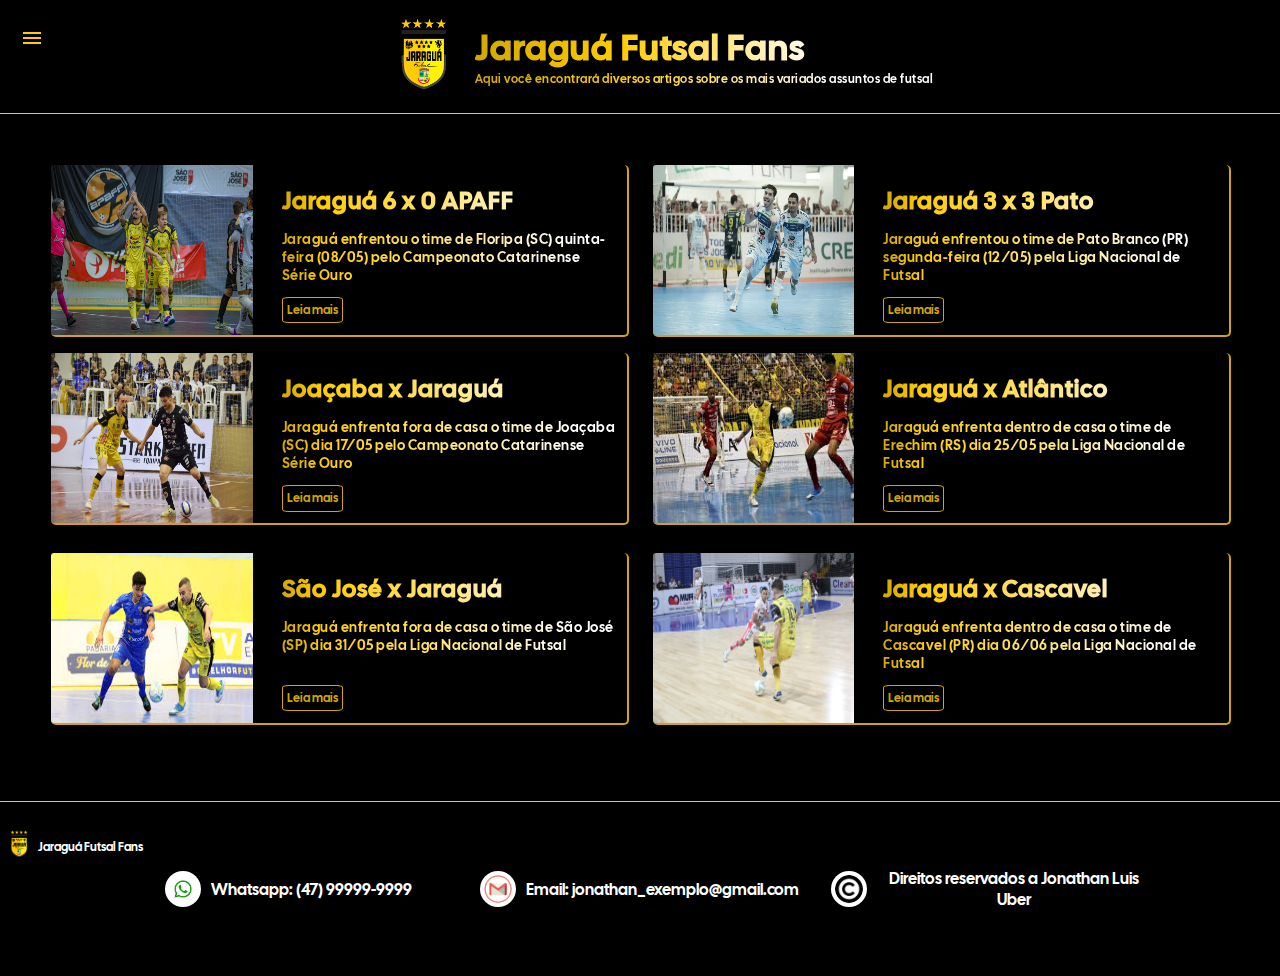
<file: index.html>
<!DOCTYPE html>
<html lang="en">
<head>
    <meta charset="UTF-8">
    <meta name="viewport" content="width=device-width, initial-scale=1.0">
    <title>Blog Jonathan</title>
    <link rel="stylesheet" href="style.css">
    <style>
    @import url('https://fonts.googleapis.com/css2?family=Cal+Sans&display=swap');
    </style>


</head>
    <body>
        <div class="hamburguer">
            <img src="./Imagens/hmaburguer.png" alt="">
        </div>
        <div class="Pagina">
            <main>
                <header class="Cabecalho">
                    <img class="logoJaragua" src=".//Imagens/logoJaragua.png" alt="logo jaragua">
                    <div class="textoCabecalho">
                        <h1 class="tituloBlog">Jaraguá Futsal Fans</h1>
                        <p class="descricaoBlog">Aqui você encontrará diversos artigos sobre os mais variados assuntos de futsal</p>
                    </div>
                    </header>

                <div class="artigos">
                    <div class="artigo01">
                        <img src=".//Imagens/apafxjaras.avif" alt="Imagem Jaragua vs Florianópolis" class="imgJogo">
                        <div class="textoArtigo">
                            <h2 class="tituloArtigo">Jaraguá 6 x 0 APAFF</h2>
                            <p class="resumoArtigo">Jaraguá enfrentou o time de Floripa (SC) quinta-feira (08/05) pelo Campeonato Catarinense Série Ouro</p>
                            <a class="leiaMais" href=".//Artigos/artigo01.html">Leia mais</a>
                        </div>
                    </div>

                    <div class="artigo02">
                        <img src=".//Imagens/patoxjaras.avif" alt="Imagem Jaragua vs Pato" class="imgJogo">
                        <div class="textoArtigo">
                            <h2 class="tituloArtigo">Jaraguá 3 x 3 Pato</h2>
                            <p class="resumoArtigo">Jaraguá enfrentou o time de Pato Branco (PR) segunda-feira (12/05) pela Liga Nacional de Futsal</p>
                            <a class="leiaMais" href=".//Artigos/artigo02.html">Leia mais</a>
                        </div>
                    </div>

                    <div class="artigo03">
                        <img src=".//Imagens/joacabaxjaras.jpeg" alt="Imagem Jaragua vs Florianópolis" class="imgJogo">
                        <div class="textoArtigo">
                            <h2 class="tituloArtigo">Joaçaba x Jaraguá</h2>
                            <p class="resumoArtigo">Jaraguá enfrenta fora de casa o time de Joaçaba (SC) dia 17/05 pelo Campeonato Catarinense Série Ouro</p>
                            <a class="leiaMais" href=".//Artigos/artigo03.html">Leia mais</a>
                        </div>
                    </div>

                    <div class="artigo04">
                        <img src=".//Imagens/atlanticoxjaras.jfif" alt="Imagem Jaragua vs Atlantico" class="imgJogo">
                        <div class="textoArtigo">
                            <h2 class="tituloArtigo">Jaraguá x Atlântico</h2>
                            <p class="resumoArtigo">Jaraguá enfrenta dentro de casa o time de Erechim (RS) dia 25/05 pela Liga Nacional de Futsal</p>
                            <a class="leiaMais" href=".//Artigos/artigo04.html">Leia mais</a>
                        </div>
                    </div>

                    <div class="artigo05">
                        <img src=".//Imagens/saojosexjaras.jfif" alt="Imagem Jaragua vs São josé" class="imgJogo">
                        <div class="textoArtigo">
                            <h2 class="tituloArtigo">São José x Jaraguá</h2>
                            <p class="resumoArtigo">Jaraguá enfrenta  fora de casa o time de São José (SP) dia 31/05 pela Liga Nacional de Futsal</p>
                            <a class="leiaMais" href=".//Artigos/artigo05.html">Leia mais</a>
                        </div>
                    </div>

                    <div class="artigo06">
                        <img src=".//Imagens/cascavelxjaras.jpg" alt="Imagem Jaragua vs Cascavel" class="imgJogo">
                        <div class="textoArtigo">
                            <h2 class="tituloArtigo">Jaraguá x Cascavel</h2>
                            <p class="resumoArtigo">Jaraguá enfrenta dentro de casa o time de Cascavel (PR) dia 06/06 pela Liga Nacional de Futsal</p>
                            <a class="leiaMais" href=".//Artigos/artigo06.html">Leia mais</a>
                        </div>
                    </div>
                </div>

            </main>

            <footer class="footerBlog">
                <div class="logotexto">
                    <img src=".//Imagens/logoJaragua.png" alt="logo jaragua">
                    <p>Jaraguá Futsal Fans</p>
                </div>
                <div class="textos">
                    <div class="Texto">
                        <img src=".//Imagens/whats.png" alt="Logo Whatsapp">
                        <p>Whatsapp: (47) 99999-9999</p>
                    </div>
                    <div class="Texto">
                        <img src=".//Imagens/email.webp" alt="Logo Email">
                        <p>Email: jonathan_exemplo@gmail.com</p>
                    </div>
                    <div class="Texto">
                        <img src=".//Imagens/direitos.png" alt="Logo Direitos">
                        <p>Direitos reservados a Jonathan Luis Uber</p>
                    </div>
                </div>
            </footer>
        </div>
    </body>
</html>
</file>
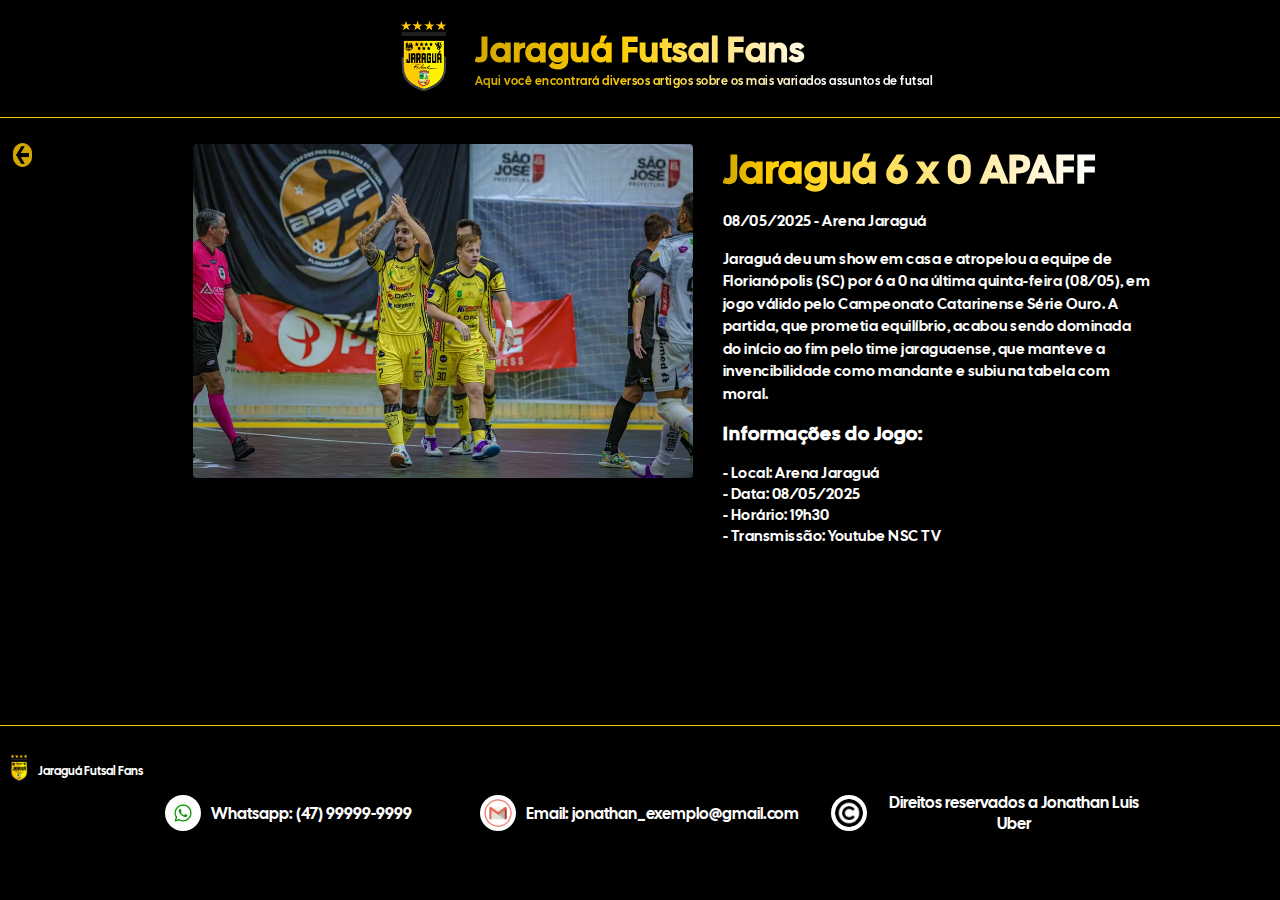
<file: Artigos/artigo01.html>
<!DOCTYPE html>
<html lang="en">
<head>
    <meta charset="UTF-8">
    <meta name="viewport" content="width=device-width, initial-scale=1.0">
    <title>Jaraguá vs APAF</title>
    <title>Jaraguá 6 x 0 APAF</title>
    <link rel="stylesheet" href="../style.css">
    <style>
        @import url('https://fonts.googleapis.com/css2?family=Cal+Sans&display=swap');
    </style>
</head>
    <body>
        <header class="Cabecalho">
                <img class="logoJaragua" src="..//Imagens/logoJaragua.png" alt="logo jaragua">
            <div class="textoCabecalho">
                <h1 class="tituloBlog">Jaraguá Futsal Fans</h1>
                <p class="descricaoBlog">Aqui você encontrará diversos artigos sobre os mais variados assuntos de futsal</p>
            </div>
        </header>

        <div class="setaDiv">
            <a href="../index.html">
                <img src="../Imagens/seta.png" alt="seta" class="seta">
            </a>
        </div>

        <div class="parteCima">
            <div class="imgArtigo">
                <img src="..//Imagens/apafxjaras.avif" alt="Imagem Jaragua vs Florianópolis" >
            </div>

            <div class="tituloPagina">
                <h1>Jaraguá 6 x 0 APAFF</h1>
                <p>08/05/2025 - Arena Jaraguá</p>
                <p>Jaraguá deu um show em casa e atropelou a equipe de Florianópolis (SC) por 6 a 0 na última quinta-feira (08/05), em jogo válido pelo Campeonato Catarinense Série Ouro. A partida, que prometia equilíbrio, acabou sendo dominada do início ao fim pelo time jaraguaense, que manteve a invencibilidade como mandante e subiu na tabela com moral.</p>
                <h2>Informações do Jogo:</h2>
                <span>- Local: Arena Jaraguá</span>
                <br>
                <span>- Data: 08/05/2025</span>
                <br>
                <span>- Horário: 19h30</span>
                <br>
                <span>- Transmissão: Youtube NSC TV</span>
            </div>
        </div>

        <footer class="footerBlog">
            <div class="logotexto">
                <img src="..//Imagens/logoJaragua.png" alt="logo jaragua">
                <p>Jaraguá Futsal Fans</p>
            </div>
            <div class="textos">
                <div class="Texto">
                    <img src="..//Imagens/whats.png" alt="Logo Whatsapp">
                    <p>Whatsapp: (47) 99999-9999</p>
                </div>
                <div class="Texto">
                    <img src="..//Imagens/email.webp" alt="Logo Email">
                    <p>Email: jonathan_exemplo@gmail.com</p>
                </div>
                <div class="Texto">
                    <img src="..//Imagens/direitos.png" alt="Logo Direitos">
                    <p>Direitos reservados a Jonathan Luis Uber</p>
                </div>
            </div>
        </footer>
    </body>
</html>
</html>
</file>
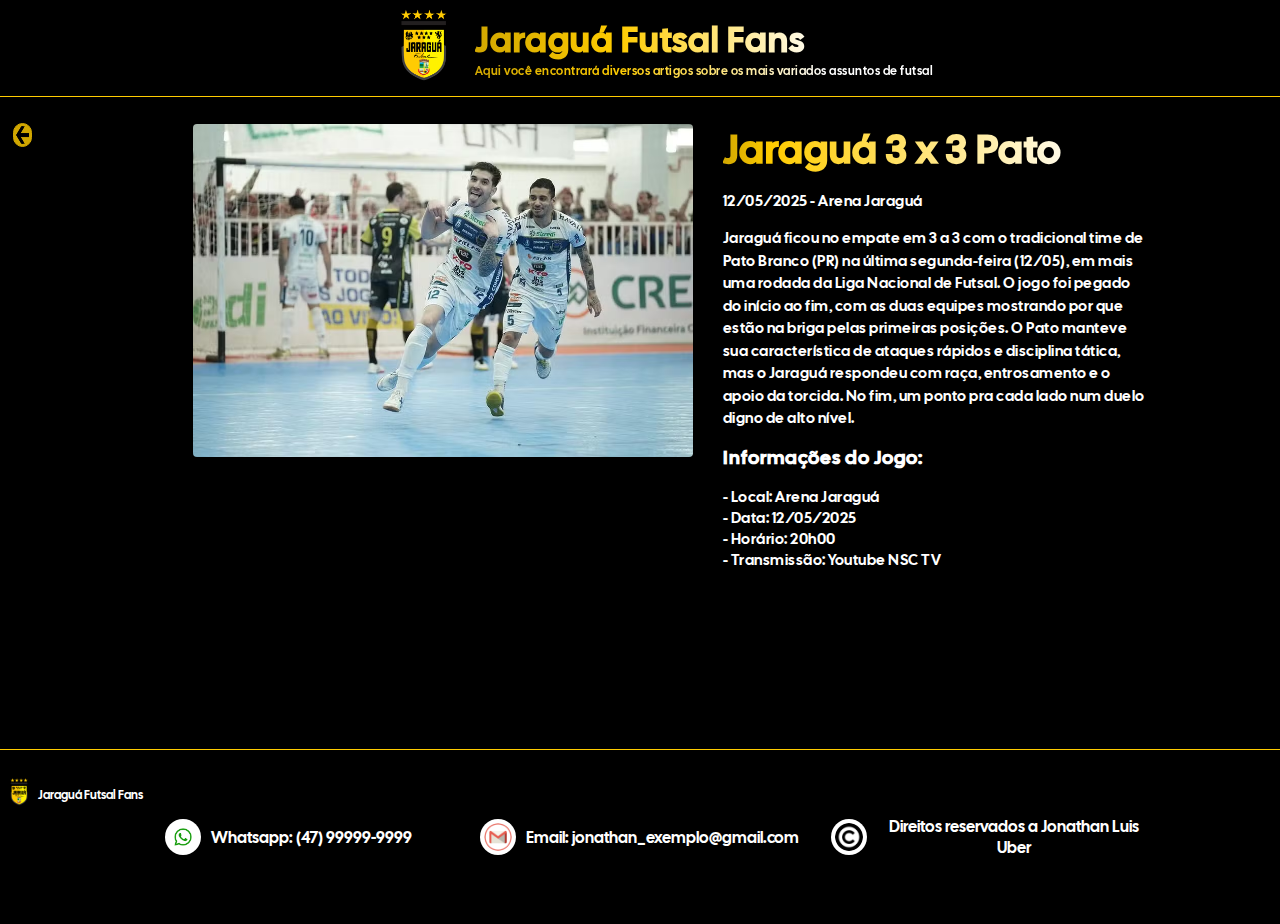
<file: Artigos/artigo02.html>
<!DOCTYPE html>
<html lang="en">
<head>
    <meta charset="UTF-8">
    <meta name="viewport" content="width=device-width, initial-scale=1.0">
    <title>Jaraguá 3 x 3 Pato</title>
    <link rel="stylesheet" href="../style.css"">
    <style>
        @import url('https://fonts.googleapis.com/css2?family=Cal+Sans&display=swap');
    </style>
</head>
    <body>
        <header class="Cabecalho">
                <img class="logoJaragua" src="..//Imagens/logoJaragua.png" alt="logo jaragua">
            <div class="textoCabecalho">
                <h1 class="tituloBlog">Jaraguá Futsal Fans</h1>
                <p class="descricaoBlog">Aqui você encontrará diversos artigos sobre os mais variados assuntos de futsal</p>
            </div>
        </header>

        <div class="setaDiv">
            <a href="../index.html">
                <img src="../Imagens/seta.png" alt="seta" class="seta">
            </a>
        </div>

        <div class="parteCima">
            <div class="imgArtigo">
                <img src="..//Imagens/patoxjaras.avif" alt="Imagem Jaragua vs Pato" >
            </div>
            
            <div class="tituloPagina">
                <h1>Jaraguá 3 x 3 Pato</h1>
                <p>12/05/2025 - Arena Jaraguá</p>
                <p>Jaraguá ficou no empate em 3 a 3 com o tradicional time de Pato Branco (PR) na última segunda-feira (12/05), em mais uma rodada da Liga Nacional de Futsal. O jogo foi pegado do início ao fim, com as duas equipes mostrando por que estão na briga pelas primeiras posições. O Pato manteve sua característica de ataques rápidos e disciplina tática, mas o Jaraguá respondeu com raça, entrosamento e o apoio da torcida. No fim, um ponto pra cada lado num duelo digno de alto nível.</p>
                <h2>Informações do Jogo:</h2>
                <span>- Local: Arena Jaraguá</span>
                <br>
                <span>- Data: 12/05/2025</span>
                <br>
                <span>- Horário: 20h00</span>
                <br>
                <span>- Transmissão: Youtube NSC TV</span>
            </div>
        </div>

        <footer class="footerBlog">
            <div class="logotexto">
                <img src="..//Imagens/logoJaragua.png" alt="logo jaragua">
                <p>Jaraguá Futsal Fans</p>
            </div>
            <div class="textos">
                <div class="Texto">
                    <img src="..//Imagens/whats.png" alt="Logo Whatsapp">
                    <p>Whatsapp: (47) 99999-9999</p>
                </div>
                <div class="Texto">
                    <img src="..//Imagens/email.webp" alt="Logo Email">
                    <p>Email: jonathan_exemplo@gmail.com</p>
                </div>
                <div class="Texto">
                    <img src="..//Imagens/direitos.png" alt="Logo Direitos">
                    <p>Direitos reservados a Jonathan Luis Uber</p>
                </div>
            </div>
        </footer>
    </body>
</html>
</file>
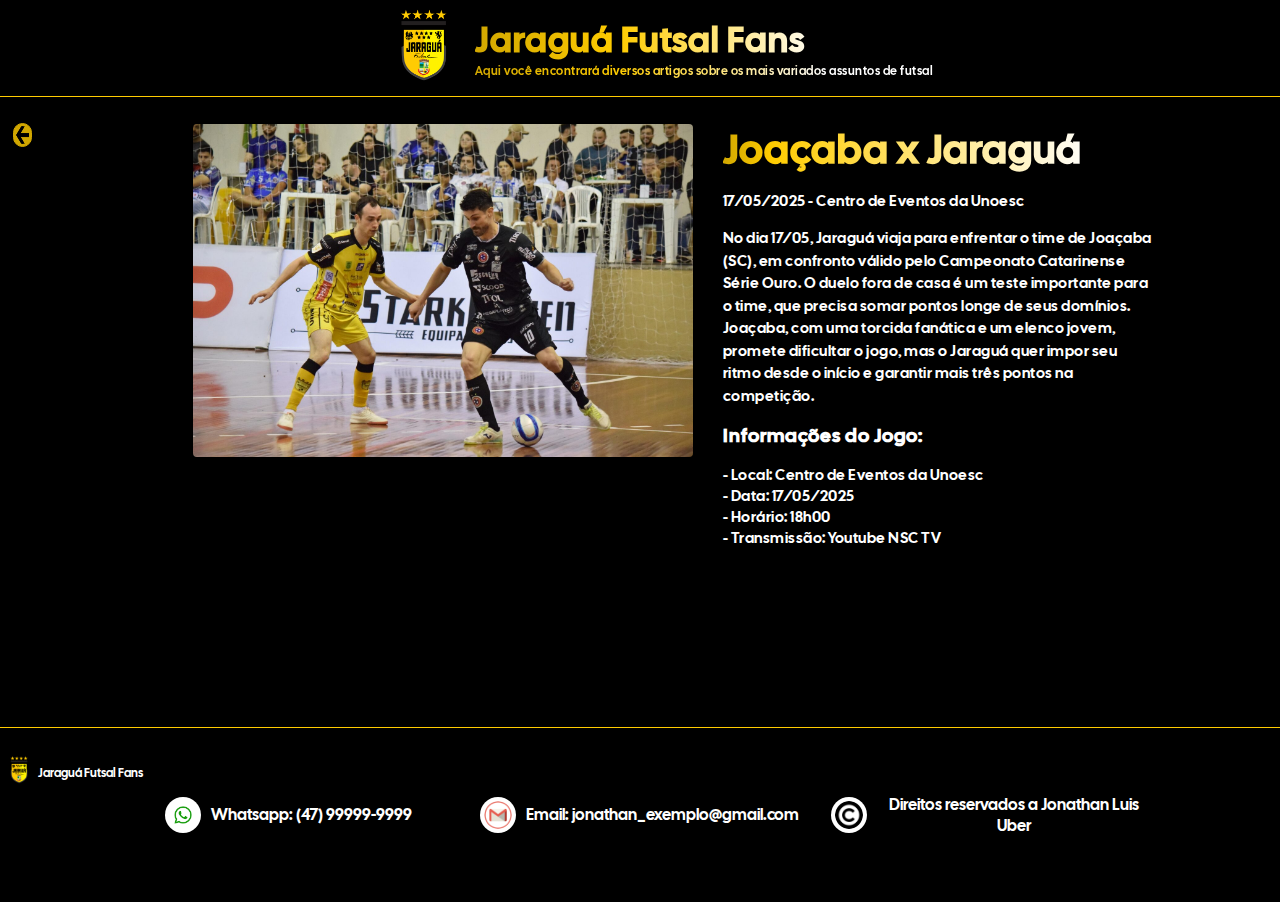
<file: Artigos/artigo03.html>
<!DOCTYPE html>
<html lang="en">
<head>
    <meta charset="UTF-8">
    <meta name="viewport" content="width=device-width, initial-scale=1.0">
    <title>Joaçaba x Jaraguá</title>
    <link rel="stylesheet" href="../style.css"">
    <style>
        @import url('https://fonts.googleapis.com/css2?family=Cal+Sans&display=swap');
    </style>
</head>
    <body>
        <header class="Cabecalho">
                <img class="logoJaragua" src="..//Imagens/logoJaragua.png" alt="logo jaragua">
            <div class="textoCabecalho">
                <h1 class="tituloBlog">Jaraguá Futsal Fans</h1>
                <p class="descricaoBlog">Aqui você encontrará diversos artigos sobre os mais variados assuntos de futsal</p>
            </div>
        </header>

        <div class="setaDiv">
            <a href="../index.html">
                <img src="../Imagens/seta.png" alt="seta" class="seta">
            </a>
        </div>

        <div class="parteCima">
            <div class="imgArtigo">
                <img src="..//Imagens/joacabaxjaras.jpeg" alt="Imagem Jaragua vs Joacaba" >
            </div>
            
            <div class="tituloPagina">
                <h1>Joaçaba x Jaraguá</h1>
                <p>17/05/2025 -  Centro de Eventos da Unoesc</p>
                <p>No dia 17/05, Jaraguá viaja para enfrentar o time de Joaçaba (SC), em confronto válido pelo Campeonato Catarinense Série Ouro. O duelo fora de casa é um teste importante para o time, que precisa somar pontos longe de seus domínios. Joaçaba, com uma torcida fanática e um elenco jovem, promete dificultar o jogo, mas o Jaraguá quer impor seu ritmo desde o início e garantir mais três pontos na competição.</p>
                <h2>Informações do Jogo:</h2>
                <span>- Local: Centro de Eventos da Unoesc</span>
                <br>
                <span>- Data: 17/05/2025</span>
                <br>
                <span>- Horário: 18h00</span>
                <br>
                <span>- Transmissão: Youtube NSC TV</span>
            </div>
        </div>

        <footer class="footerBlog">
            <div class="logotexto">
                <img src="..//Imagens/logoJaragua.png" alt="logo jaragua">
                <p>Jaraguá Futsal Fans</p>
            </div>
            <div class="textos">
                <div class="Texto">
                    <img src="..//Imagens/whats.png" alt="Logo Whatsapp">
                    <p>Whatsapp: (47) 99999-9999</p>
                </div>
                <div class="Texto">
                    <img src="..//Imagens/email.webp" alt="Logo Email">
                    <p>Email: jonathan_exemplo@gmail.com</p>
                </div>
                <div class="Texto">
                    <img src="..//Imagens/direitos.png" alt="Logo Direitos">
                    <p>Direitos reservados a Jonathan Luis Uber</p>
                </div>
            </div>
        </footer>
    </body>
</html>
</file>
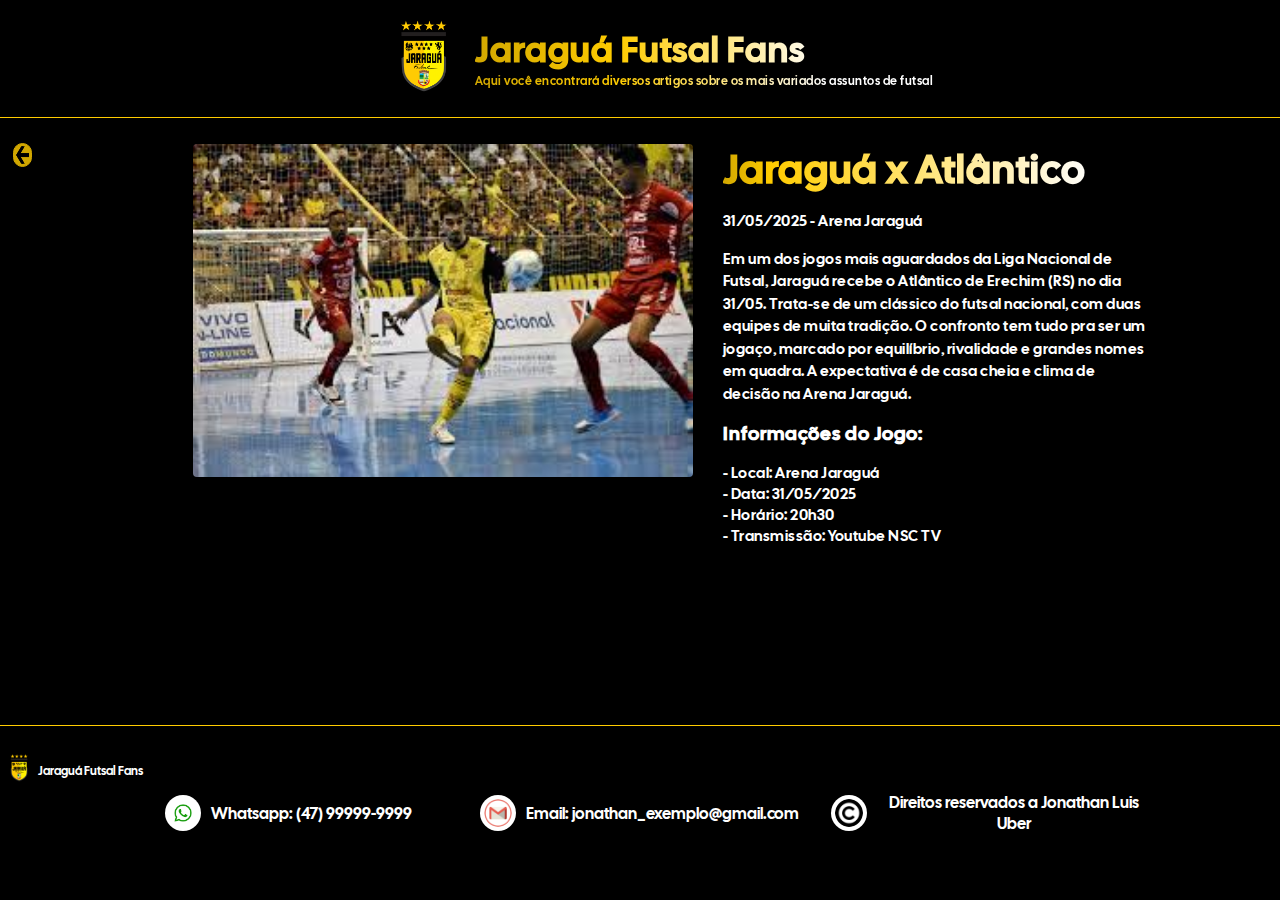
<file: Artigos/artigo04.html>
<!DOCTYPE html>
<html lang="en">
<head>
    <meta charset="UTF-8">
    <meta name="viewport" content="width=device-width, initial-scale=1.0">
    <title>Jaraguá vs Atlântico</title>
    <link rel="stylesheet" href="../style.css"">
    <style>
        @import url('https://fonts.googleapis.com/css2?family=Cal+Sans&display=swap');
    </style>
</head>
    <body>
        <header class="Cabecalho">
                <img class="logoJaragua" src="..//Imagens/logoJaragua.png" alt="logo jaragua">
            <div class="textoCabecalho">
                <h1 class="tituloBlog">Jaraguá Futsal Fans</h1>
                <p class="descricaoBlog">Aqui você encontrará diversos artigos sobre os mais variados assuntos de futsal</p>
            </div>
        </header>

        <div class="setaDiv">
            <a href="../index.html">
                <img src="../Imagens/seta.png" alt="seta" class="seta">
            </a>
        </div>

        <div class="parteCima">
            <div class="imgArtigo">
                <img src="..//Imagens/atlanticoxjaras.jfif" alt="Imagem Jaragua vs Atlantico" >
            </div>
            
            <div class="tituloPagina">
                <h1>Jaraguá x Atlântico</h1>
                <p>31/05/2025 - Arena Jaraguá</p>
                <p>Em um dos jogos mais aguardados da Liga Nacional de Futsal, Jaraguá recebe o Atlântico de Erechim (RS) no dia 31/05. Trata-se de um clássico do futsal nacional, com duas equipes de muita tradição. O confronto tem tudo pra ser um jogaço, marcado por equilíbrio, rivalidade e grandes nomes em quadra. A expectativa é de casa cheia e clima de decisão na Arena Jaraguá.</p>
                <h2>Informações do Jogo:</h2>
                <span>- Local: Arena Jaraguá</span>
                <br>
                <span>- Data: 31/05/2025</span>
                <br>
                <span>- Horário: 20h30</span>
                <br>
                <span>- Transmissão: Youtube NSC TV</span>
            </div>
        </div>

        <footer class="footerBlog">
            <div class="logotexto">
                <img src="..//Imagens/logoJaragua.png" alt="logo jaragua">
                <p>Jaraguá Futsal Fans</p>
            </div>
            <div class="textos">
                <div class="Texto">
                    <img src="..//Imagens/whats.png" alt="Logo Whatsapp">
                    <p>Whatsapp: (47) 99999-9999</p>
                </div>
                <div class="Texto">
                    <img src="..//Imagens/email.webp" alt="Logo Email">
                    <p>Email: jonathan_exemplo@gmail.com</p>
                </div>
                <div class="Texto">
                    <img src="..//Imagens/direitos.png" alt="Logo Direitos">
                    <p>Direitos reservados a Jonathan Luis Uber</p>
                </div>
            </div>
        </footer>
    </body>
</html>
</file>
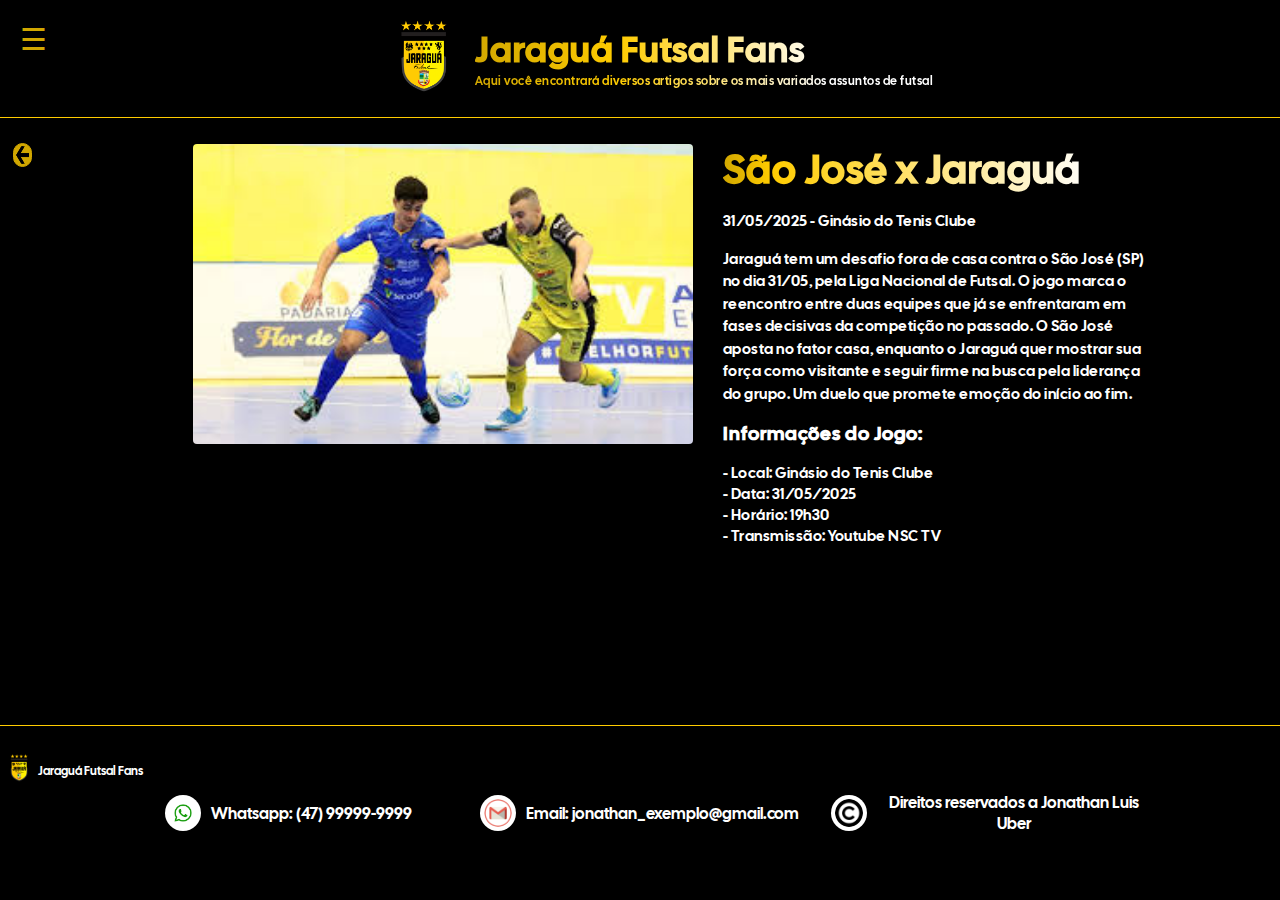
<file: Artigos/artigo05.html>
<!DOCTYPE html>
<html lang="en">
<head>
    <meta charset="UTF-8">
    <meta name="viewport" content="width=device-width, initial-scale=1.0">
    <title>Jaraguá vs Atlântico</title>
    <link rel="stylesheet" href="../style.css"">
    <style>
        @import url('https://fonts.googleapis.com/css2?family=Cal+Sans&display=swap');
    </style>
    <script src="../script.js"></script>
</head>
    <body>
        <div class="hamburguer" onclick="toggleMenu()" id="hamburguer">☰</div>

        <div class="sidebar" id="sidebar">
          <ul>
            <li><a href="../index.html">Início</a></li>
            <li><a href="artigo01.html">Jaraguá x APAFF</a></li>
            <li><a href="artigo02.html">Jaraguá x Pato</a></li>
            <li><a href="artigo03.html">Jaraguá x Joaçaba</a></li>
            <li><a href="artigo04.html">Jaraguá x Atlântico</a></li>
            <li><a href="artigo05.html">Jaraguá x São José</a></li>
            <li><a href="artigo06.html">Jaraguá x Cascavel</a></li>
          </ul>
        </div>
        <header class="Cabecalho">
                <img class="logoJaragua" src="..//Imagens/logoJaragua.png" alt="logo jaragua">
            <div class="textoCabecalho">
                <h1 class="tituloBlog">Jaraguá Futsal Fans</h1>
                <p class="descricaoBlog">Aqui você encontrará diversos artigos sobre os mais variados assuntos de futsal</p>
            </div>
        </header>

        <div class="setaDiv">
            <a href="../index.html">
                <img src="../Imagens/seta.png" alt="seta" class="seta">
            </a>
        </div>

        <div class="parteCima">
            <div class="imgArtigo">
                <img src="..//Imagens/saojosexjaras.jfif" alt="Imagem Jaragua vs São José" >
            </div>
            
            <div class="tituloPagina">
                <h1>São José x Jaraguá</h1>
                <p>31/05/2025 - Ginásio do Tenis Clube</p>
                <p>Jaraguá tem um desafio fora de casa contra o São José (SP) no dia 31/05, pela Liga Nacional de Futsal. O jogo marca o reencontro entre duas equipes que já se enfrentaram em fases decisivas da competição no passado. O São José aposta no fator casa, enquanto o Jaraguá quer mostrar sua força como visitante e seguir firme na busca pela liderança do grupo. Um duelo que promete emoção do início ao fim.</p>
                <h2>Informações do Jogo:</h2>
                <span>- Local: Ginásio do Tenis Clube</span>
                <br>
                <span>- Data: 31/05/2025</span>
                <br>
                <span>- Horário: 19h30</span>
                <br>
                <span>- Transmissão: Youtube NSC TV</span>
            </div>
        </div>

        <footer class="footerBlog">
            <div class="logotexto">
                <img src="..//Imagens/logoJaragua.png" alt="logo jaragua">
                <p>Jaraguá Futsal Fans</p>
            </div>
            <div class="textos">
                <div class="Texto">
                    <img src="..//Imagens/whats.png" alt="Logo Whatsapp">
                    <p>Whatsapp: (47) 99999-9999</p>
                </div>
                <div class="Texto">
                    <img src="..//Imagens/email.webp" alt="Logo Email">
                    <p>Email: jonathan_exemplo@gmail.com</p>
                </div>
                <div class="Texto">
                    <img src="..//Imagens/direitos.png" alt="Logo Direitos">
                    <p>Direitos reservados a Jonathan Luis Uber</p>
                </div>
            </div>
        </footer>
    </body>
</html>
</file>
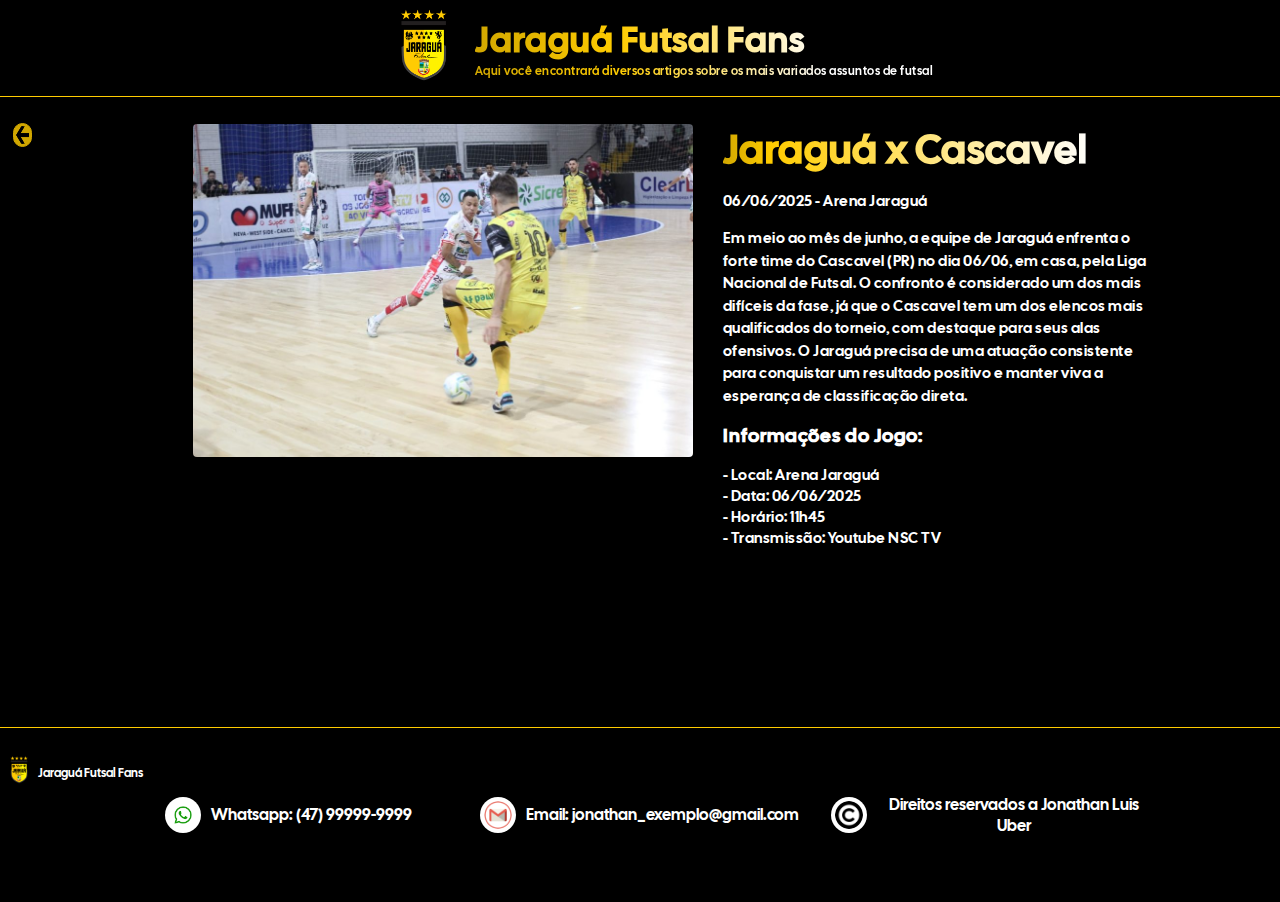
<file: Artigos/artigo06.html>
<!DOCTYPE html>
<html lang="en">
<head>
    <meta charset="UTF-8">
    <meta name="viewport" content="width=device-width, initial-scale=1.0">
    <title>Jaraguá vs Atlântico</title>
    <link rel="stylesheet" href="../style.css"">
    <style>
        @import url('https://fonts.googleapis.com/css2?family=Cal+Sans&display=swap');
    </style>
</head>
    <body>
        <header class="Cabecalho">
                <img class="logoJaragua" src="..//Imagens/logoJaragua.png" alt="logo jaragua">
            <div class="textoCabecalho">
                <h1 class="tituloBlog">Jaraguá Futsal Fans</h1>
                <p class="descricaoBlog">Aqui você encontrará diversos artigos sobre os mais variados assuntos de futsal</p>
            </div>
        </header>

        <div class="setaDiv">
            <a href="../index.html">
                <img src="../Imagens/seta.png" alt="seta" class="seta">
            </a>
        </div>

        <div class="parteCima">
            <div class="imgArtigo">
                <img src="..//Imagens/cascavelxjaras.jpg" alt="Imagem Jaragua vs Cascavel" >
            </div>
            
            <div class="tituloPagina">
                <h1>Jaraguá x Cascavel</h1>
                <p>06/06/2025 - Arena Jaraguá</p>
                <p>Em meio ao mês de junho, a equipe de Jaraguá enfrenta o forte time do Cascavel (PR) no dia 06/06, em casa, pela Liga Nacional de Futsal. O confronto é considerado um dos mais difíceis da fase, já que o Cascavel tem um dos elencos mais qualificados do torneio, com destaque para seus alas ofensivos. O Jaraguá precisa de uma atuação consistente para conquistar um resultado positivo e manter viva a esperança de classificação direta.</p>
                <h2>Informações do Jogo:</h2>
                <span>- Local: Arena Jaraguá</span>
                <br>
                <span>- Data: 06/06/2025</span>
                <br>
                <span>- Horário: 11h45</span>
                <br>
                <span>- Transmissão: Youtube NSC TV</span>
            </div>
        </div>

        <footer class="footerBlog">
            <div class="logotexto">
                <img src="..//Imagens/logoJaragua.png" alt="logo jaragua">
                <p>Jaraguá Futsal Fans</p>
            </div>
            <div class="textos">
                <div class="Texto">
                    <img src="..//Imagens/whats.png" alt="Logo Whatsapp">
                    <p>Whatsapp: (47) 99999-9999</p>
                </div>
                <div class="Texto">
                    <img src="..//Imagens/email.webp" alt="Logo Email">
                    <p>Email: jonathan_exemplo@gmail.com</p>
                </div>
                <div class="Texto">
                    <img src="..//Imagens/direitos.png" alt="Logo Direitos">
                    <p>Direitos reservados a Jonathan Luis Uber</p>
                </div>
            </div>
        </footer>
    </body>
</html>
</file>
<file: style.css>
html, body {
    height: 100%;
    margin: 0%;
    display: flex;
    flex-direction: column;
}

body{
    font-family: "Cal Sans", sans-serif;
    font-style: normal;
    background-color: rgb(0, 0, 0);
}

main {
    flex: 1;
    padding-bottom: 50px; /* Isso empurra o conteúdo antes do footer */

}

.Pagina{
    min-height: 100vh;
    display: flex;
    flex-direction: column;
}

.Cabecalho{
    width: 1000;
    height: 15%;
    margin-bottom: 2%;
    border-bottom: 1px solid #FFCC00;
    display: flex;
    justify-content: center;
    align-items: center;
    box-shadow: 0 8px 16px rgba(0, 0, 0, 0.3);
}

.Cabecalho .logoJaragua{
    width: 8%;
    position: relative;
    left: 1%;
    padding-bottom: 1%;
    padding-top: 0.5%;
}

.Cabecalho .textoCabecalho{
    background: linear-gradient(90deg, #D1A700 0%, #FC0 31.25%, #FFF 76.44%);
    background-clip: text;
    -webkit-background-clip: text;
    -webkit-text-fill-color: transparent;
    display: flex;
    flex-direction: column;
    text-align: left;
    padding-top: 0;
    padding-bottom: 0;
    top: 0;
    position: relative;
    left: 1%;
}

.Cabecalho .tituloBlog{
    font-size: 35px;
    margin: 0;
    letter-spacing: 1px;
}

.Cabecalho .descricaoBlog{
    margin-top: 0.3%;
    font-size: 12px;
    margin: 0;
    letter-spacing: 0.5px;
}

.hamburguer {
    font-size: 30px;
    cursor: pointer;
    padding: 10px;
    position: absolute;
    top: 10px;
    left: 10px;
    z-index: 2;
    color: #D1A700;
  }
  .hamburguer.active {
    color: black;
  }
  
  .sidebar {
    width: 250px;
    height: 100vh;
    background: linear-gradient(90deg, #D1A700 0%, #D1A700 11.25%, #FC0 86.44%);
    position: fixed;
    top: 0;
    left: -250px; /* Escondido */
    transition: left 0.3s ease;
    padding-top: 60px;
    z-index: 1;
  }
  
  .sidebar ul {
    list-style: none;
    padding: 0;
  }
  
  .sidebar ul li a {
    display: block;
    color: rgb(0, 0, 0);
    padding: 15px;
    text-decoration: none;
  }
  
  .sidebar ul li a:hover {
    background-color: #d1a803;
  }
  
  .sidebar.active {
    left: 0; 
  }


.artigos{
    display: grid;
    grid-template-columns: repeat(2, 45%); /* 2 colunas iguais */
    gap: 2%;
    row-gap: 3%;
    justify-content: center;
    margin-top: 4%;
    margin-bottom: 5%;
}

.artigos .artigo01, .artigos .artigo02, .artigos .artigo03, .artigos .artigo04, .artigos .artigo05, .artigos .artigo06{
    border-bottom: 2px solid #D1A700;
    border-right: 2px solid #D1A700;
    width: 100%;
    height: 170px;
    display: flex;
    box-shadow: 0 8px 16px rgba(0, 0, 0, 0.3);
    background-color: rgb(0, 0, 0);
    color: rgb(255, 255, 255);
    border-radius: 5px;
}

.artigos .imgJogo{
    width: 35%;
    height: 100%;
    margin-right: 5%;
    border-top-left-radius: 3px;
    border-bottom-left-radius: 3px;
}

.artigos .textoArtigo, .artigo03, .artigo04, .artigo05, .artigo06{
    margin-top: 0%;
    margin-bottom: 2%;
    position: relative;
}

.artigos .tituloArtigo{
    margin-bottom: 2%;
    background: linear-gradient(90deg, #D1A700 0%, #FC0 11.25%, #FFF 86.44%);
    background-clip: text;
    -webkit-background-clip: text;
    -webkit-text-fill-color: transparent;
    letter-spacing: 1px;
}

.artigos .resumoArtigo{
    margin-bottom: 0%;
    font-size: 14px;
    margin-right: 3%;
    background: linear-gradient(90deg, #D1A700 0%, #FC0 11.25%, #FFF 86.44%);
    background-clip: text;
    -webkit-background-clip: text;
    -webkit-text-fill-color: transparent;
    letter-spacing: 0.5px;
}

.artigos .leiaMais{
    font-size: 12px;
    background-color:#000000;
    color: #D1A700;
    border-radius: 10%;
    padding: 1.2%;
    margin-top: -4%;
    text-decoration: none;
    transition: color 0.7s ease;
    border: 1px solid #D1A700;
    transition: background-color 0.7s ease;
    position: absolute;
    bottom: 0%;
    left: 0%;
}


.leiaMais:hover{
    font-size: 12px;
    background-color: #D1A700;
    color: #000000;
    border: 1px solid #000000;
}

.artigos .artigo01:hover{
    transform: scale(1.01);
    cursor: pointer;
    background-color: rgb(0, 0, 0);
    border-radius: 5px;
}
.artigos .artigo02:hover{
    transform: scale(1.01);
    cursor: pointer;
    background-color: rgb(0, 0, 0);
    border-radius: 5px;
}
.artigos .artigo03:hover{
    transform: scale(1.01);
    cursor: pointer;
    background-color: rgb(0, 0, 0);
    border-radius: 5px;
}
.artigos .artigo04:hover{
    transform: scale(1.01);
    cursor: pointer;
    background-color: rgb(0, 0, 0);
    border-radius: 5px;
}
.artigos .artigo05:hover{
    transform: scale(1.01);
    cursor: pointer;
    background-color: rgb(0, 0, 0);
    border-radius: 5px;
}
.artigos .artigo06:hover{
    transform: scale(1.01);
    cursor: pointer;
    background-color: rgb(0, 0, 0);
    border-radius: 5px;
}

.texto:hover{
    background-color: white;
    color: black;
    border: 1px solid black;
    cursor: pointer;
}

.footerBlog {
    background-color: black;
    color: white;
    padding: 50px 10%;
    border-top: 1px solid #FFCC00;
}

.footerBlog .textos {
    display: flex;
    justify-content: space-between; 
    align-items: center;            
    flex-wrap: wrap;                
    gap: 30px;                     
}

.footerBlog .Texto {
    display: flex;
    align-items: center;
    justify-content: center;
    gap: 10px;                     
    flex: 1;                       
    text-align: center;
}

.footerBlog .Texto img {
    width: 28px;
    height: 28px;
    background-color: #ffffff;
    border-radius: 50%;
    padding: 4px;
}

.footerBlog .logotexto img {
    width: 3%;
    position: absolute;
    margin-left: -10%;
    margin-top: -1.8%;
}

.footerBlog .logotexto p {
    position: absolute;
    margin-left: -7%;
    margin-top: -1%;
    font-size: 12px;
}

.parteCima{
    display: flex;
    flex-direction: row;
    margin-left: 15%;
    margin-right: 10%;
    margin-top: 0px;
    align-items: flex-start;
}

.tituloPagina{
    margin-left: 3%;
    justify-content: center;
    text-align: left;
    margin-bottom: 12%;
}

.tituloPagina h1{
    font-size: 40px;
    margin-bottom: 0%;
    margin: 0;
    background: linear-gradient(90deg, #D1A700 0%, #FC0 11.25%, #FFF 86.44%);
    background-clip: text;
    -webkit-background-clip: text;
    -webkit-text-fill-color: transparent;
    letter-spacing: 1px;
}

.tituloPagina p{
    font-size: 15px;
    margin-bottom: 2%;
    line-height: 1.5;
    color: #ffffff;
    letter-spacing: 0.5px;
}

.tituloPagina h2{
    font-size: 19px;
    color: white;
    letter-spacing: 1px;
}

.tituloPagina span{
    font-size: 15px;
    margin-bottom: 1%;
    display: inline-block;
    color: #ffffff;
    margin: 0;
    letter-spacing: 0.5px;
}

.imgArtigo img{
    width: 500px;
    box-shadow: 0 10px 20px rgba(0, 0, 0, 0.415);
    border: 1px solid black;
    border-radius: 5px;
}

.parteCima{
    margin-bottom: 5%;
    color: white;
}


.seta{
    width: 1%;
    height: 2%;
    margin-left: 1%;
    position: absolute;
    border: 1px solid #D1A700;
    background-color: #D1A700;
    padding: 2px;
    border-radius: 10px;
}
</file>
